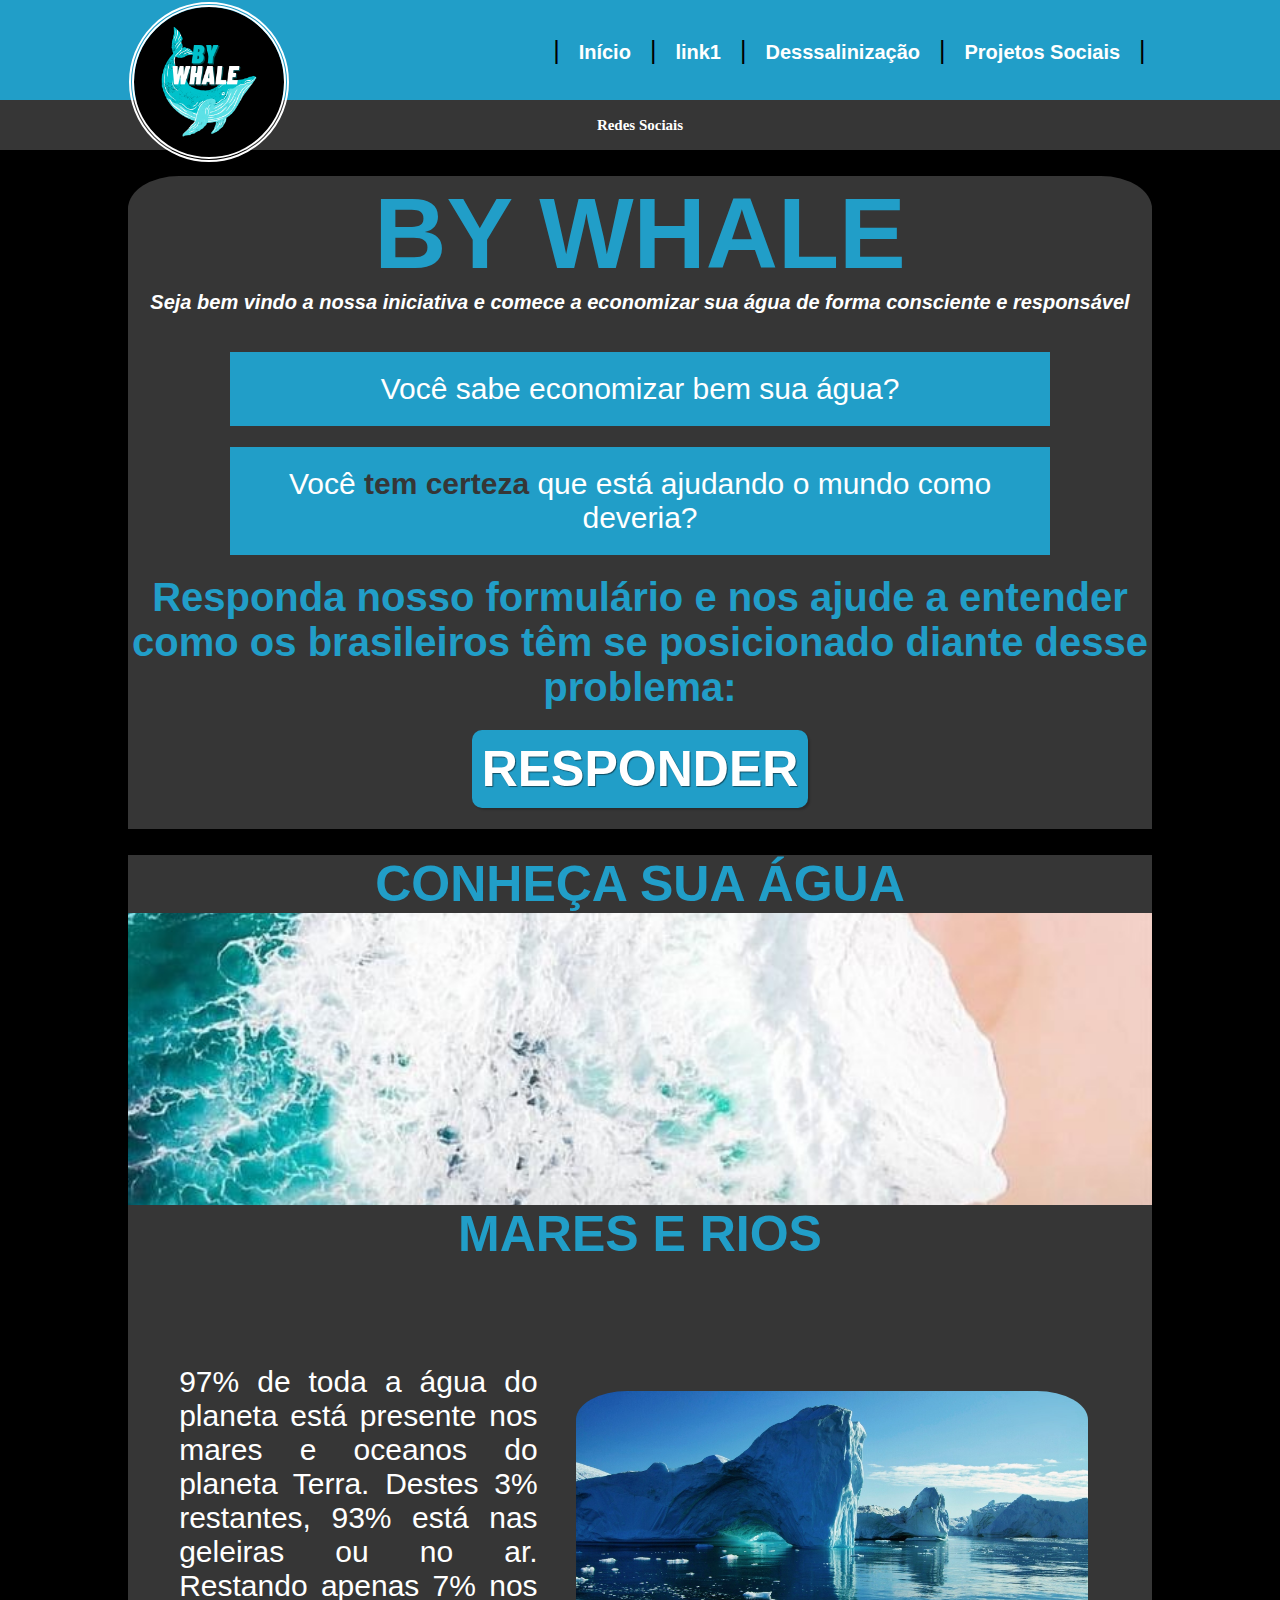
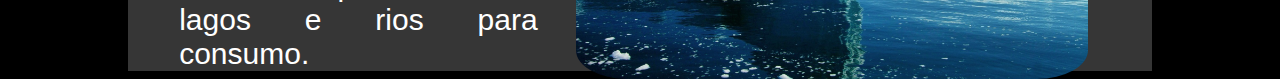
<file: ByWhale/index.html>
<!DOCTYPE html>
<html lang="pt-br">
<head>
    <meta charset="UTF-8">
    <meta http-equiv="X-UA-Compatible" content="IE=edge">
    <meta name="viewport" content="width=device-width, initial-scale=1.0">
    <link rel="stylesheet" href="css/index.css">
    <title>ByWhale</title>
</head>
<!--cabeçalho principal-->
<header class="cabecalho">
    <img src="img/logo.png" alt="agua" class="logo">
    <ul>
        <li><label for="|" class="barra">|</label></li>
        <li><a href="index.html"><strong>Início</strong></a></li>
        <li><label for="|" class="barra">|</label></li>
        <li><a href="links/link1.html"><strong>link1</strong></a></li>
        <li><label for="|" class="barra">|</label></li>
        <li><a href="links/dessalizacao.html"><strong>Desssalinização</strong></a></li>
        <li><label for="|" class="barra">|</label></li>
        <li><a href="links/ProjetosSociais.html"><strong>Projetos Sociais</strong></a></li>
        <li><label for="|" class="barra">|</label></li>
    </ul>
</header>
<!--subcabeçalho-->
<header class="subcabecalho">
    <div class="drop">
        <ul>
            <li><span class="topico"><strong>Redes Sociais</strong></span>
            <ul class="link">
                <li><a href="links/link1.html">link</a></li>
            </ul>
            </li>
        </ul>
    </div>
</header>
<body>
    <div class="corpocima">
        <h1 id="titulo">BY WHALE</h1>
        <h1 id="subtitulo">Seja bem vindo a nossa iniciativa e comece a economizar sua água de forma consciente e responsável</h1>
        <br>
        <div class="form">
            <label>Você sabe economizar bem sua água?</label>
        </div>
        <div class="form">
            <label>Você <strong>tem certeza</strong> que está ajudando o mundo como deveria?</label>
        </div>
        <label id="responda"><strong>Responda nosso formulário e nos ajude a entender como os brasileiros têm se posicionado 
            diante desse problema:</strong></label>
        <br>
        <button class="botao"><a href="form/form.html"><strong>RESPONDER</strong></a></button>
    </div>
    <div class="parallax">
        <div class="corpo">
            <h1><a name="ancora1">CONHEÇA SUA ÁGUA</a></h1>
        </div>
    </div>
    <div class="corpo">
        <h1>MARES E RIOS</h1>
        <div class="alinhamento1">
            <label>97% de toda a água do planeta está presente nos mares e oceanos do planeta Terra. 
                Destes 3% restantes, 93% está nas geleiras ou no ar. Restando apenas 7% nos lagos e rios para consumo.
            </label>
        </div>
        <div>
            
        </div>
            
        
    </div>
    <img src="img/geleira.jpg" alt="encontro" id="geleira">
    
    
    
    
    
    
</body>
</html>
</file>
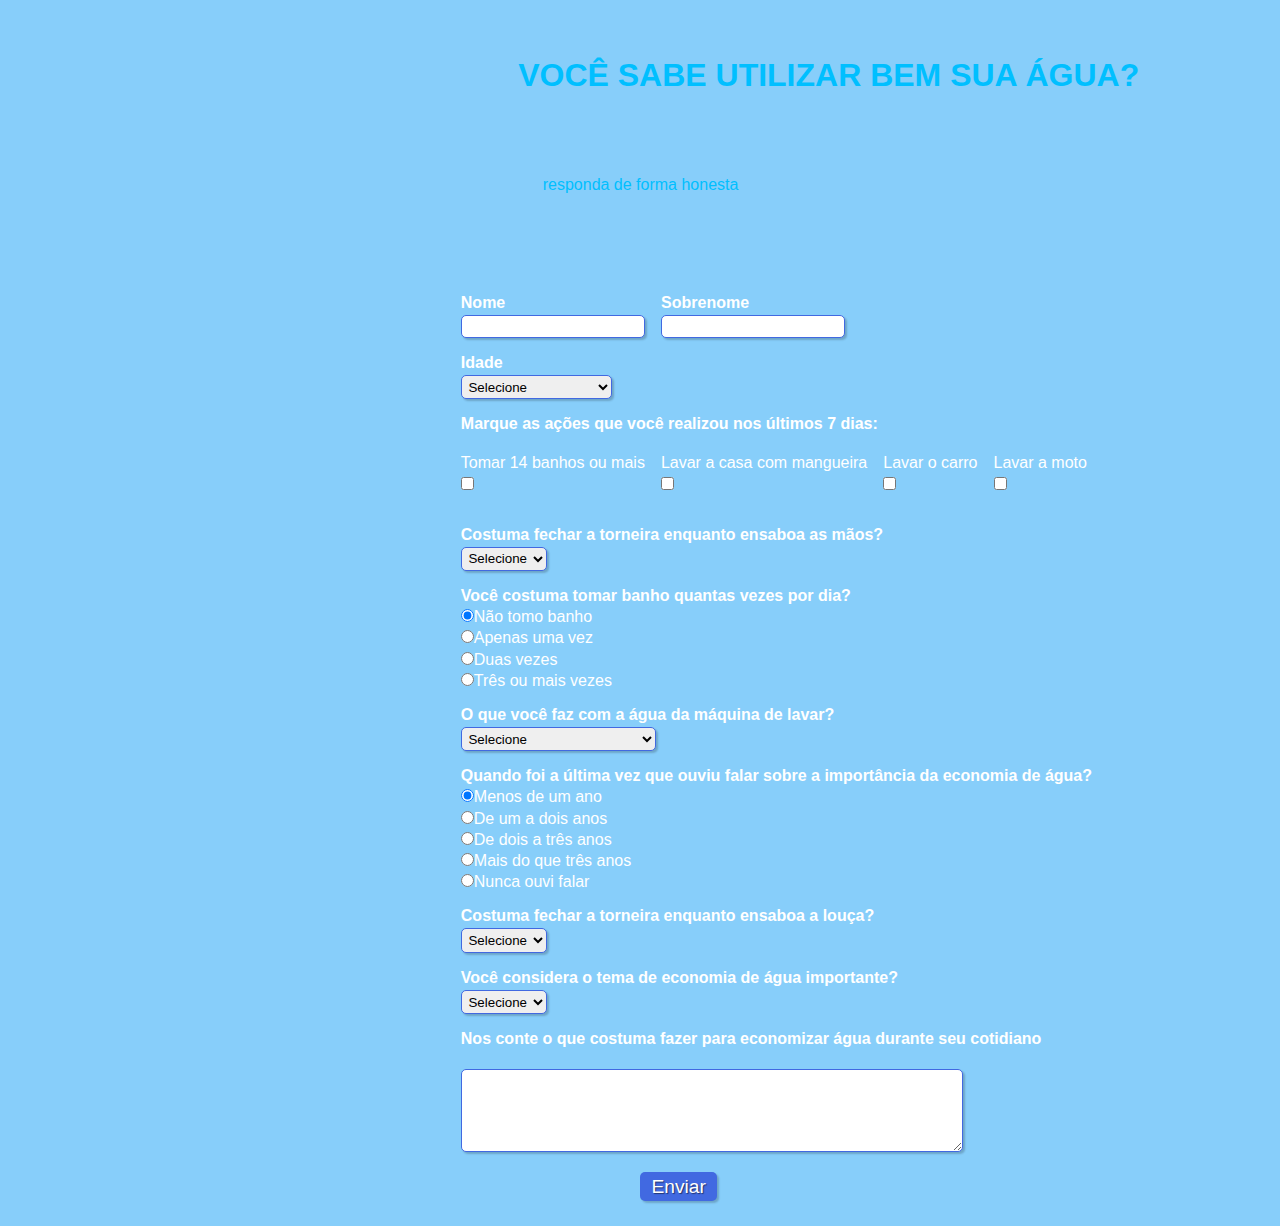
<file: ByWhale/form/form.html>
<!DOCTYPE html>
<html lang="en">
<head>
    <meta charset="UTF-8">
    <meta http-equiv="X-UA-Compatible" content="IE=edge">
    <meta name="viewport" content="width=device-width, initial-scale=1.0">
    <link rel="stylesheet" type="text/css" href="../css/form.css" media="screen">
    <title>Formulário</title>
</head>
<body>
    <!--inicio do cabeçalho-->
    <div>
        <h1 id="titulo">VOCÊ SABE UTILIZAR BEM SUA ÁGUA?</h1>
        <p id="subtitulo">responda de forma honesta</p>
        <br>
    </div>
    <!--fim do cabeçalho-->
    <!--inicio do formulário-->
    <form>
        <!--inicio dos dados pessoais-->
        <fieldset class="grupo">
            <div class="campo">
                <label for="nome"><strong>Nome</strong></label>
                <input type="text" name="nome" id="nome" required>
            </div>
            <div class="campo">
                <label for="sobrenome"><strong>Sobrenome</strong></label>
                <input type="text" name="sobrenome" id="sobrenome" required>
            </div>
        </fieldset>
        <div class="campo">
            <label for="idade"><strong>Idade</strong></label>
            <select name="idade" id="idade">
                <option selected disabled value="">Selecione</option>
                <option>0 a 13 anos</option>
                <option>14 a 17 anos</option>
                <option>18 a 24 anos</option>
                <option>25 a 60 anos</option>
                <option>Mais do que 60 anos</option>
            </select>
        </div>
        <!--fim dos dados pessoais-->
        <!--primeira pergunta do formulario-->
        <fieldset class="grupo">
            <div class="campo">
                <label><strong>Marque as ações que você realizou nos últimos 7 dias:</strong></label>
                <br>
                <div class="campo">
                    <label for="banho">Tomar 14 banhos ou mais</label>
                    <input type="checkbox" name="pergunta1" id="banho">
                </div>
                <div class="campo">
                    <label for="mangueira">Lavar a casa com mangueira</label>
                    <input type="checkbox" name="pergunta1" id="mangueira">
                </div>
                <div class="campo">
                    <label for="carro">Lavar o carro</label>
                    <input type="checkbox" name="pergunta1" id="carro">
                </div>
                <div class="campo">
                    <label for="moto">Lavar a moto</label>
                    <input type="checkbox" name="pergunta1" id="moto">
                </div>
            </div>
        </fieldset>
        <!--segunda pergunta do formulario-->
        <div class="campo">
            <label for="maos"><strong>Costuma fechar a torneira enquanto ensaboa as mãos?</strong></label>
            <select name="pergunta2" id="maos">
                <option selected disabled value="">Selecione</option>
                <option>Sim</option>
                <option>Não</option>
            </select>
        </div>
        <!--terceira pergunta do formulario-->
        <div class="campo">
            <label><strong>Você costuma tomar banho quantas vezes por dia?</strong></label>
            <label for="resposta1">
                <input type="radio" name="pergunta3" id="resposta1" checked>Não tomo banho
            </label>
            <label for="resposta2">
                <input type="radio" name="pergunta3" id="resposta2">Apenas uma vez
            </label>
            <label for="resposta3">
                <input type="radio" name="pergunta3" id="resposta3">Duas vezes
            </label>
            <label for="resposta4">
                <input type="radio" name="pergunta3" id="resposta4">Três ou mais vezes
            </label>
        </div>
        <!--quarta pergunta do formulario-->
        <div class="campo">
            <label for="maquina"><strong>O que você faz com a água da máquina de lavar?</strong></label>
            <select name="pergunta4" id="maquina">
                <option selected disabled value="">Selecione</option>
                <option>Descarto</option>
                <option>Reutilizo</option>
                <option>Não tenho máquina de lavar</option>
            </select>
        </div>
        <!--quinta pergunta do formulario-->
        <div class="campo">
            <label><strong>Quando foi a última vez que ouviu falar sobre a importância da economia de água?</strong></label>
            <label for="resp1">
                <input type="radio" name="pergunta5" id="resp1" checked>Menos de um ano
            </label>
            <label for="resp2">
                <input type="radio" name="pergunta5" id="resp2">De um a dois anos
            </label>
            <label for="resp3">
                <input type="radio" name="pergunta5" id="resp3">De dois a três anos
            </label>
            <label for="resp4">
                <input type="radio" name="pergunta5" id="resp4">Mais do que três anos
            </label>
            <label for="resp5">
                <input type="radio" name="pergunta5" id="resp5">Nunca ouvi falar
            </label>
        </div>
        <!--sexta pergunta do formulario-->
        <div class="campo">
            <label for="louça"><strong>Costuma fechar a torneira enquanto ensaboa a louça?</strong></label>
            <select name="pergunta6" id="louça">
                <option selected disabled value="">Selecione</option>
                <option>Sim</option>
                <option>Não</option>
            </select>
        </div>
        <!--setima pergunta do formulario-->
        <div class="campo">
            <label for="importante"><strong>Você considera o tema de economia de água importante?</strong></label>
            <select name="pergunta7" id="importante">
                <option selected disabled value="">Selecione</option>
                <option>Sim</option>
                <option>Não</option>
            </select>
        </div>
        <!--solução-->
        <div class="campo">
            <label for="caixatexto"><strong>Nos conte o que costuma fazer para economizar água durante seu cotidiano</strong></label>
            <br>
            <textarea name="caixatexto" id="caixatexto" cols="60" rows="5"></textarea>
        </div>
            <button type="submit" class="botao">Enviar</button>
        </div>
        <br><br><br>
    </form>
        
    
</body>
</html>
</file>
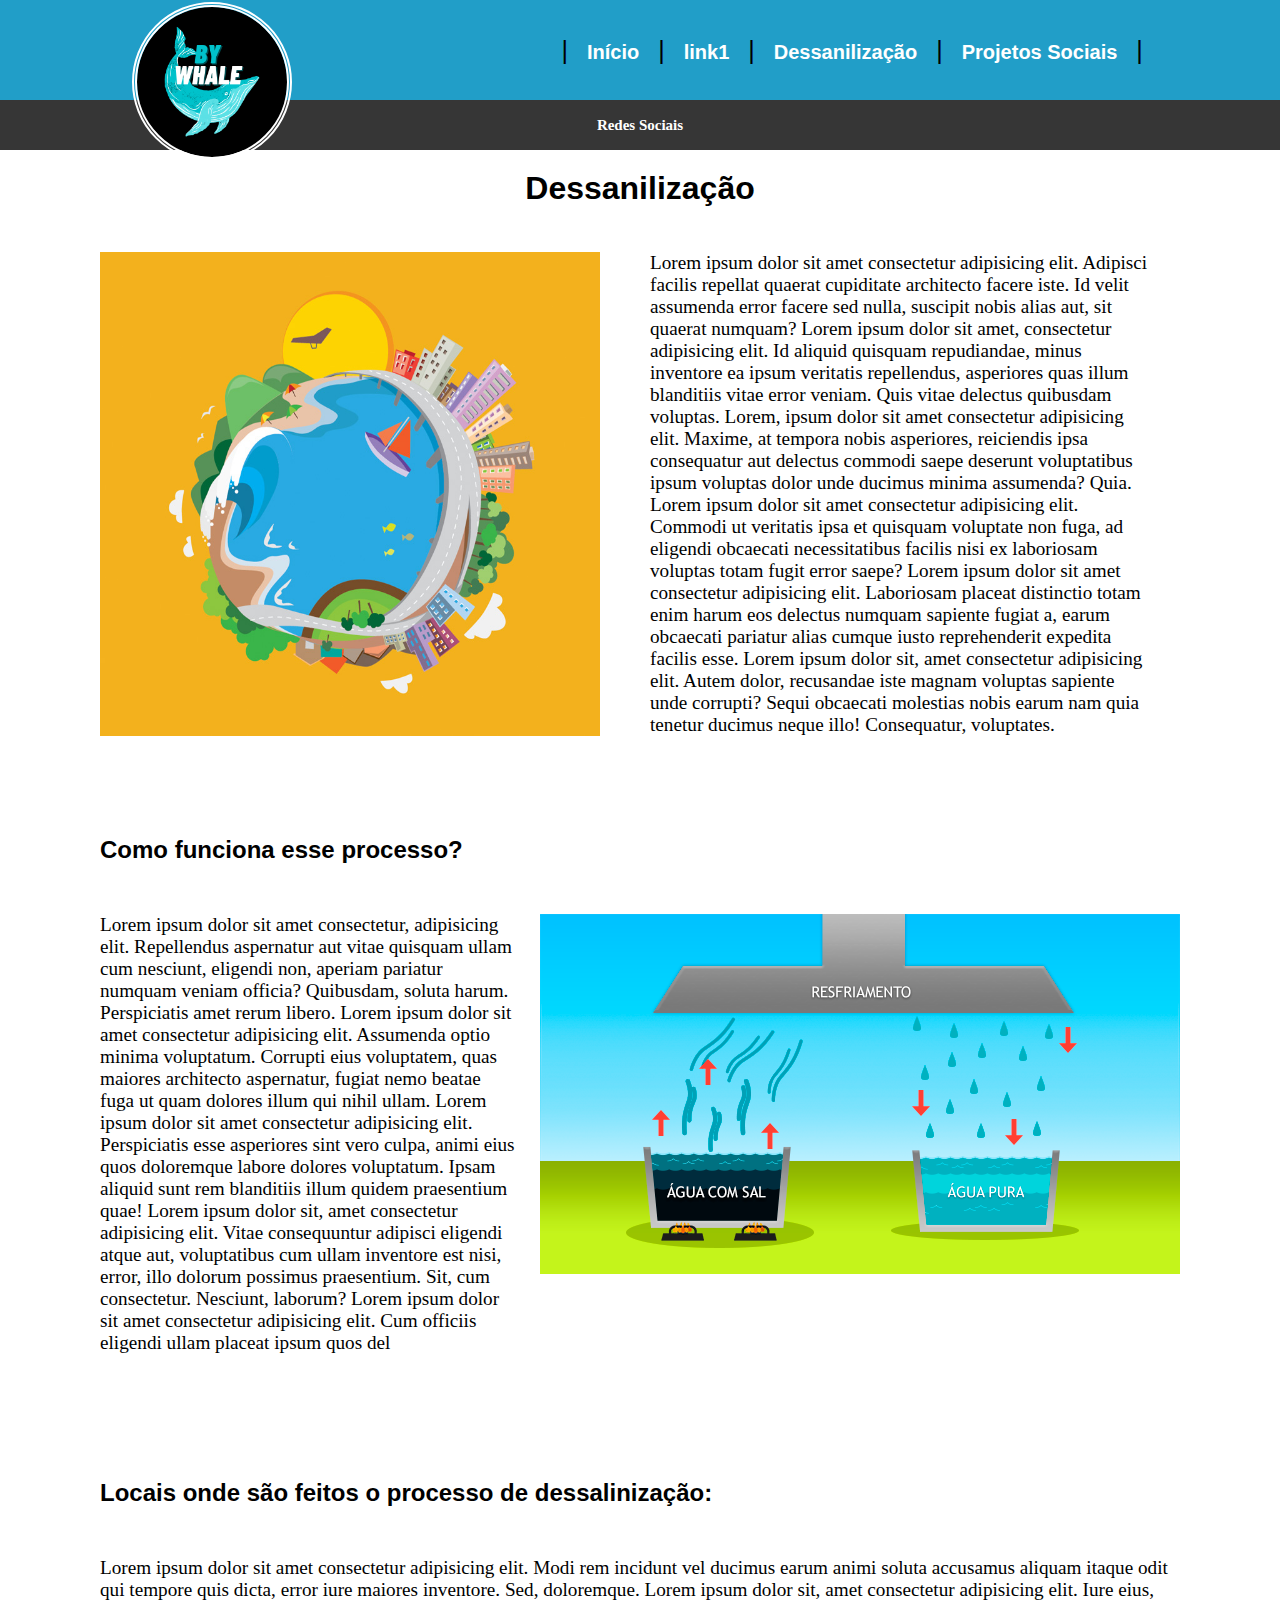
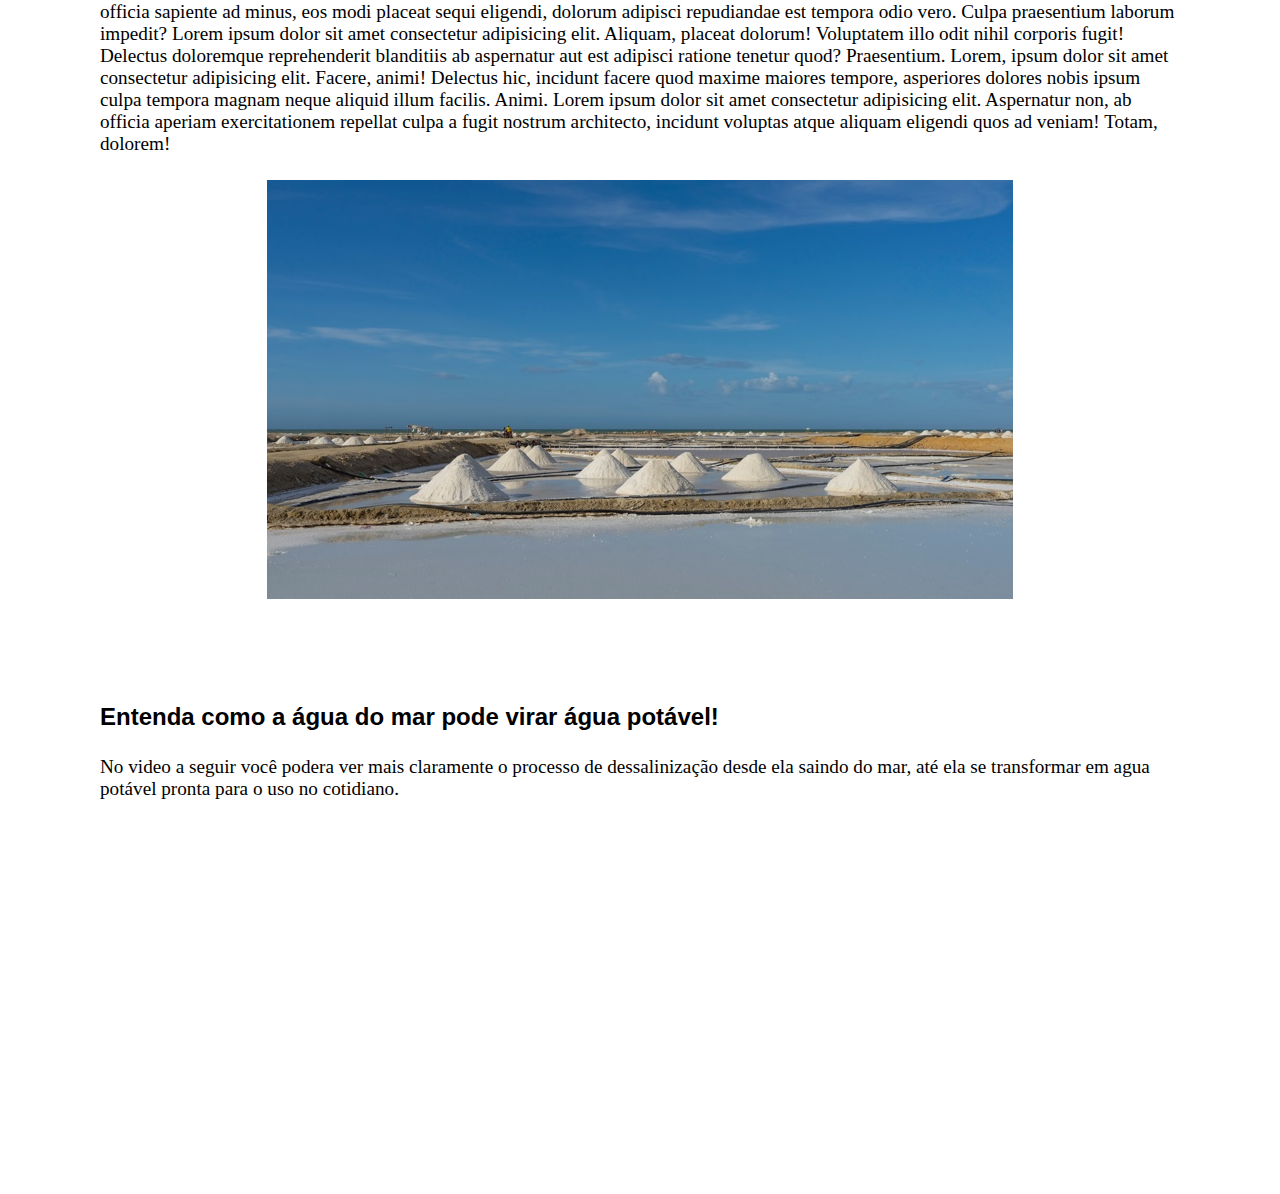
<file: ByWhale/links/dessalizacao.html>
<!DOCTYPE html>
<html lang="pt-br">
<head>
    <meta charset="UTF-8">
    <meta http-equiv="X-UA-Compatible" content="IE=edge">
    <meta name="viewport" content="width=device-width, initial-scale=1.0">
    <title>dessalinização</title>
    <link rel="stylesheet" href="../css/dessalizacao.css">
</head>
<body>
    <!--cabeçalho principal-->
    <header class="cabecalho">
        <img src="../img/logo.png" alt="agua" class="logo">
        <ul>
            <li><label for="|" class="barra">|</label></li>
            <li><a href="../index.html"><strong>Início</strong></a></li>
            <li><label for="|" class="barra">|</label></li>
            <li><a href="links/link1.html"><strong>link1</strong></a></li>
            <li><label for="|" class="barra">|</label></li>
            <li><a href="dessalizacao.html"><strong>Dessanilização</strong></a></li>
            <li><label for="|" class="barra">|</label></li>
            <li><a href="ProjetosSociais.html"><strong>Projetos Sociais</strong></a></li>
            <li><label for="|" class="barra">|</label></li>
        </ul>
    </header>
    <div class="subcabecalho">
        <div class="drop">
            <ul>
                <li><span class="topico"><strong>Redes Sociais</strong></span>
                <ul class="link">
                    <li><a href="#">Instagram</a></li>
                    <li><a href="#">Facebook</a></li>
                    <li><a href="#">Twitter</a></li>
                </ul>
                </li>
            </ul>
        </div>
    </div>

    <div class="titulo">
        <h1>Dessanilização</h1>
    </div>

    <main>
        <div class="principal">
            <img class="img-principal" src="../img/terra-agua.jpg" alt="">
            <p class="texto-principal">   Lorem ipsum dolor sit amet consectetur adipisicing elit. Adipisci facilis repellat quaerat cupiditate architecto facere iste. Id velit assumenda error facere sed nulla, suscipit nobis alias aut, sit quaerat numquam? Lorem ipsum dolor sit amet, consectetur adipisicing elit. Id aliquid quisquam repudiandae, minus inventore ea ipsum veritatis repellendus, asperiores quas illum blanditiis vitae error veniam. Quis vitae delectus quibusdam voluptas. Lorem, ipsum dolor sit amet consectetur adipisicing elit. Maxime, at tempora nobis asperiores, reiciendis ipsa consequatur aut delectus commodi saepe deserunt voluptatibus ipsum voluptas dolor unde ducimus minima assumenda? Quia. Lorem ipsum dolor sit amet consectetur adipisicing elit. Commodi ut veritatis ipsa et quisquam voluptate non fuga, ad eligendi obcaecati necessitatibus facilis nisi ex laboriosam voluptas totam fugit error saepe? Lorem ipsum dolor sit amet consectetur adipisicing elit. Laboriosam placeat distinctio totam enim harum eos delectus numquam sapiente fugiat a, earum obcaecati pariatur alias cumque iusto reprehenderit expedita facilis esse. Lorem ipsum dolor sit, amet consectetur adipisicing elit. Autem dolor, recusandae iste magnam voluptas sapiente unde corrupti? Sequi obcaecati molestias nobis earum nam quia tenetur ducimus neque illo! Consequatur, voluptates.</p>
        </div>
        
        <article class="artigo2">
            <div class="artigo2-titulo">
                <h2>Como funciona esse processo?</h2>
            </div>
            <div class="artigo2-alinhamento">
                <div>
                    <p class="artigo2-texto">Lorem ipsum dolor sit amet consectetur, adipisicing elit. Repellendus aspernatur aut vitae quisquam ullam cum nesciunt, eligendi non, aperiam pariatur numquam veniam officia? Quibusdam, soluta harum. Perspiciatis amet rerum libero. Lorem ipsum dolor sit amet consectetur adipisicing elit. Assumenda optio minima voluptatum. Corrupti eius voluptatem, quas maiores architecto aspernatur, fugiat nemo beatae fuga ut quam dolores illum qui nihil ullam. Lorem ipsum dolor sit amet consectetur adipisicing elit. Perspiciatis esse asperiores sint vero culpa, animi eius quos doloremque labore dolores voluptatum. Ipsam aliquid sunt rem blanditiis illum quidem praesentium quae! Lorem ipsum dolor sit, amet consectetur adipisicing elit. Vitae consequuntur adipisci eligendi atque aut, voluptatibus cum ullam inventore est nisi, error, illo dolorum possimus praesentium. Sit, cum consectetur. Nesciunt, laborum? Lorem ipsum dolor sit amet consectetur adipisicing elit. Cum officiis eligendi ullam placeat ipsum quos del</p>
                </div>
                <div class="artigo2-img">
                    <img src="../img/img-dessalizacao/destilação.png" alt="">
                </div>
            </div>
        </article>

        <article class="artigo3">
            <h2 class="artigo3-titulo">Locais onde são feitos o processo de dessalinização:</h2>
            <div class="artigo3-texto">
                <p>Lorem ipsum dolor sit amet consectetur adipisicing elit. Modi rem incidunt vel ducimus earum animi soluta accusamus aliquam itaque odit qui tempore quis dicta, error iure maiores inventore. Sed, doloremque. Lorem ipsum dolor sit, amet consectetur adipisicing elit. Iure eius, officia sapiente ad minus, eos modi placeat sequi eligendi, dolorum adipisci repudiandae est tempora odio vero. Culpa praesentium laborum impedit? Lorem ipsum dolor sit amet consectetur adipisicing elit. Aliquam, placeat dolorum! Voluptatem illo odit nihil corporis fugit! Delectus doloremque reprehenderit blanditiis ab aspernatur aut est adipisci ratione tenetur quod? Praesentium. Lorem, ipsum dolor sit amet consectetur adipisicing elit. Facere, animi! Delectus hic, incidunt facere quod maxime maiores tempore, asperiores dolores nobis ipsum culpa tempora magnam neque aliquid illum facilis. Animi. Lorem ipsum dolor sit amet consectetur adipisicing elit. Aspernatur non, ab officia aperiam exercitationem repellat culpa a fugit nostrum architecto, incidunt voluptas atque aliquam eligendi quos ad veniam! Totam, dolorem!</p>
            </div>
            <div class="artigo3-img">
                <img src="../img/img-dessalizacao/local-dessalinizacao.jpg" alt="">
            </div>
        </article>

        <article class="artigo4">
            <h2 class="artigo4-titulo">Entenda como a água do mar pode virar água potável!</h2>
            <div class="artigo4-texto">
                <p>No video a seguir você podera ver mais claramente o processo de dessalinização desde ela saindo do mar, até ela se transformar em agua potável pronta para o uso no cotidiano.</p>
            </div>
            <div class="artigo4-video">
                <iframe width="560" height="315" src="https://www.youtube.com/embed/IeQJljehqY4" title="YouTube video player" frameborder="0" allow="accelerometer; autoplay; clipboard-write; encrypted-media; gyroscope; picture-in-picture" allowfullscreen></iframe>
            </div>
        </article>
    </main>
</body>
</html>
</file>
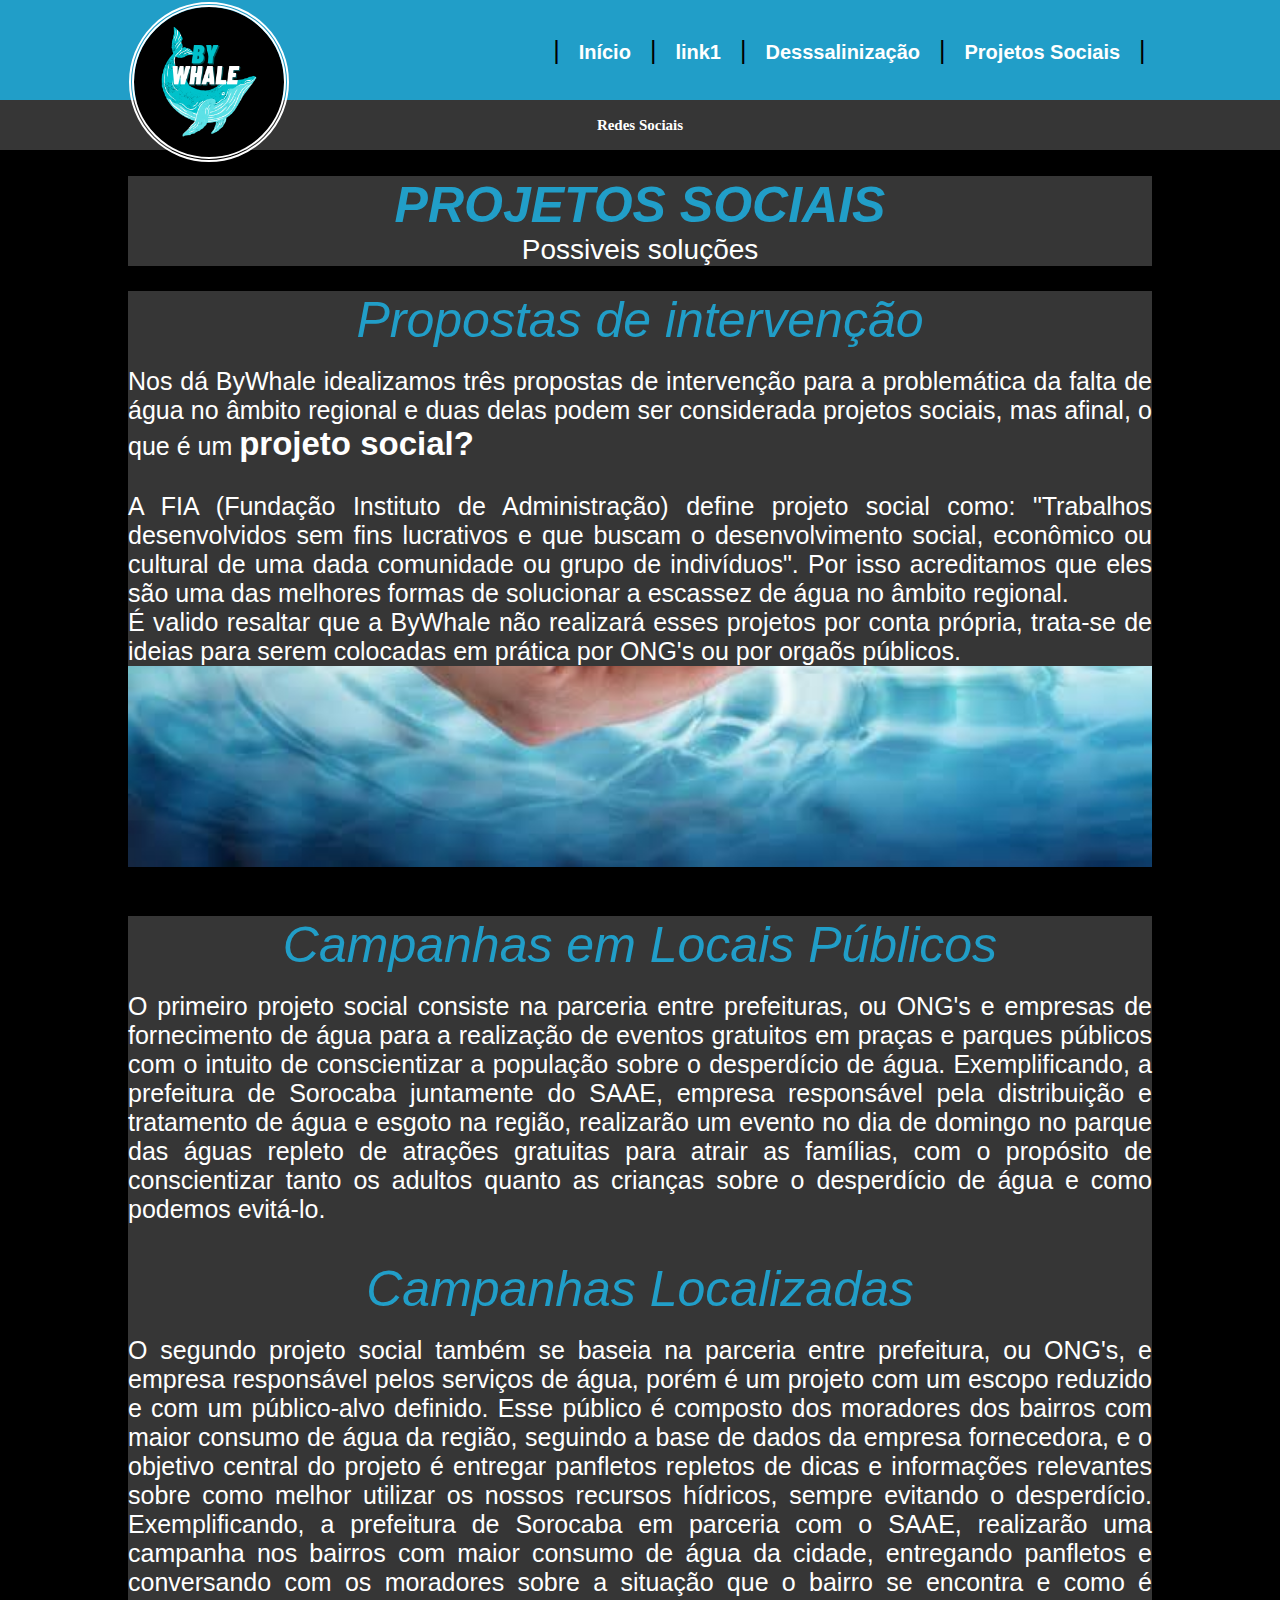
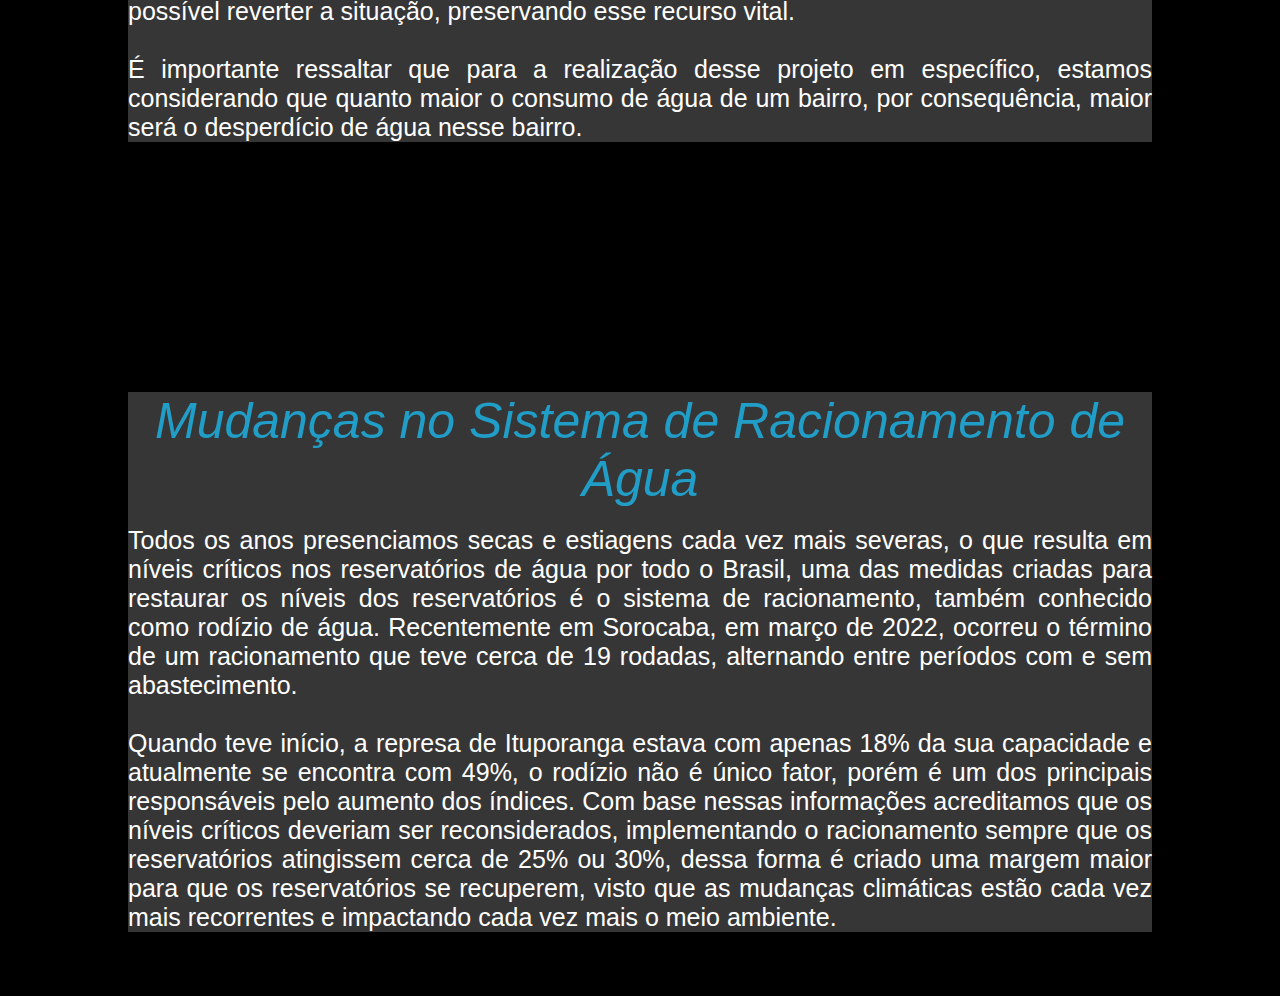
<file: ByWhale/links/ProjetosSociais.html>
<!DOCTYPE html>
<html lang="en">
<head>
    <meta charset="UTF-8">
    <meta http-equiv="X-UA-Compatible" content="IE=edge">
    <meta name="viewport" content="width=device-width, initial-scale=1.0">
    <title>Projetos Sociais</title>
    <link rel="stylesheet" href="../css/ProjetosSociais.css">
</head>
<!--Cabeçalho principal-->
<header class="cabecalho">
    <img src="../img/logo.png" alt="agua" class="logo">
    <ul>
        <li><label for="|" class="barra">|</label></li>
        <li><a href="../index.html"><strong>Início</strong></a></li>
        <li><label for="|" class="barra">|</label></li>
        <li><a href="link1.html"><strong>link1</strong></a></li>
        <li><label for="|" class="barra">|</label></li>
        <li><a href="dessalizacao.html"><strong>Desssalinização</strong></a></li>
        <li><label for="|" class="barra">|</label></li>
        <li><a href="ProjetosSociais.html"><strong>Projetos Sociais</strong></a></li>
        <li><label for="|" class="barra">|</label></li>
    </ul>
</header>

<!--Subcabeçalho-->
<header class="subcabecalho">
    <div class="drop">
        <ul>
            <li><span class="topico"><strong>Redes Sociais</strong></span>
            <ul class="link">
                <li><a href="https://github.com/CauaPalugan/ByWhale">Projeto no GitHub</a></li>
            </ul>
            </li>
        </ul>
    </div>
</header>

<!--Corpo-->
<body>  
        <div class="corpo1">
            <header class="titulo"><strong>PROJETOS SOCIAIS</strong></header>
            <header id="subtitulo">Possiveis soluções</header>
        </div>
        <div class="corpo1">
            <header class="titulo">Propostas de intervenção</header>
            <br>
            <label>Nos dá ByWhale idealizamos três propostas de intervenção para a problemática da falta 
            de água no âmbito regional e duas delas podem ser considerada projetos sociais, mas afinal, o que é um 
            <strong class="negrito">projeto social?</strong> 
            <br><br> 
            A FIA (Fundação Instituto de Administração) define projeto social 
            como: "Trabalhos desenvolvidos sem fins lucrativos e que buscam o desenvolvimento social, econômico ou 
            cultural de uma dada comunidade ou grupo de indivíduos". Por isso acreditamos que eles são uma das melhores 
            formas de solucionar a escassez de água no âmbito regional. <br>É valido resaltar que a ByWhale não realizará
            esses projetos por conta própria, trata-se de ideias para serem colocadas em prática por ONG's ou por orgaõs públicos.
            
            </label>
        </div>

<!--Primeiro Parallax-->
<div id="parallax1"> 
</div>
        
    <div class="corpo2"> 
        <header class="titulo">Campanhas em Locais Públicos</header>
        <br>
        <label>O primeiro projeto social consiste na parceria entre prefeituras, ou ONG's e empresas de fornecimento de água para a realização de eventos gratuitos em praças e parques públicos 
        com o intuito de conscientizar a população sobre o desperdício de água. Exemplificando, a prefeitura de Sorocaba juntamente do SAAE, empresa responsável pela distribuição e 
        tratamento de água e esgoto na região, realizarão um evento no dia de domingo no parque das águas repleto de atrações gratuitas para atrair as famílias, com o propósito de 
        conscientizar tanto os adultos quanto as crianças sobre o desperdício de água e como podemos evitá-lo. 
        </label>
    </div>
    
 <div class="corpo2">
    <br>
    <br>
    <header class="titulo">Campanhas Localizadas</header>
    <br>
    <label>O segundo projeto social também se baseia na parceria entre prefeitura, ou ONG's, e empresa responsável pelos serviços de água, porém é um projeto com um escopo reduzido e com um 
        público-alvo definido. Esse público é composto dos moradores dos bairros com maior consumo de água da região, seguindo a base de dados da empresa fornecedora, e o objetivo 
        central do projeto é entregar panfletos repletos de dicas e informações relevantes sobre como melhor utilizar os nossos recursos hídricos, sempre evitando o desperdício. 
        Exemplificando, a prefeitura de Sorocaba em parceria com o SAAE, realizarão uma campanha nos bairros com maior consumo de água da cidade, entregando panfletos e conversando 
        com os moradores sobre a situação que o bairro se encontra e como é possível reverter a situação, preservando esse recurso vital.
        <br><br>
        É importante ressaltar que para a realização desse projeto em específico, estamos considerando que quanto maior o consumo de água de um bairro, por consequência, maior será
        o desperdício de água nesse bairro.
    </label>
 </div>

<!--Segundo Parallax-->
<div id="parallax2">
</div>

<div class="corpo3">
    <header class="titulo">Mudanças no Sistema de Racionamento de Água</header>
    <br>
    <label>
        Todos os anos presenciamos secas e estiagens cada vez mais severas, o que resulta em níveis críticos nos reservatórios de água por todo o Brasil, uma das medidas criadas para 
        restaurar os níveis dos reservatórios é o sistema de racionamento, também conhecido como rodízio de água. Recentemente em Sorocaba, em março de 2022, ocorreu o término de um 
        racionamento que teve cerca de 19 rodadas, alternando entre períodos com e sem abastecimento. 
        <br>
        <br>
        Quando teve início, a represa de Ituporanga estava com apenas 18% da sua capacidade e atualmente se encontra com 49%, o rodízio não é único fator, porém é um dos principais 
        responsáveis pelo aumento dos índices. Com base nessas informações acreditamos que os níveis críticos deveriam ser reconsiderados, implementando o racionamento sempre que os 
        reservatórios atingissem cerca de 25% ou 30%, dessa forma é criado uma margem maior para que os reservatórios se recuperem, visto que as mudanças climáticas estão cada vez mais 
        recorrentes e impactando cada vez mais o meio ambiente.
    </label>

</div>

</body>
</html>
</file>
<file: ByWhale/css/index.css>
*{
    margin: 0;
    padding: 0;
}
header.cabecalho{
    background-color: #219ec8;
    min-height: 100px;
    max-height: 100px;
    display: flex;
    align-items: center;
    justify-content: space-around;
}
.logo{
    border-radius: 50%;
    width: auto;
    height: 150px;
    outline: white;
    outline-width: 5px;
    outline-style: double;
    margin-top: 5%;
}
.cabecalho li{
    display: inline-block;
}
.cabecalho a{
    color: white;
    padding: 25px 15px;
    font-size: 20px;
    font-family: sans-serif;
    text-decoration: none;
}
.barra{
    font-family: sans-serif;
    font-size: 25px;
}
header.subcabecalho{
    background-color: #363636;
    min-height: 50px;
    align-items: center;
    justify-content: space-around;
    display: flex;
}
.drop{
    position: relative;
    display: inline-block;
    cursor: pointer;
}
.drop ul{
    list-style-type: none;
}
.topico{
    text-decoration: none;
    color: white;
    padding: 16px 10px;
    border: none;
    font-size: 15px;
}
.link{
    display: none;
    position: absolute;
    padding: 16px 10px;
    border: none;
}
.link a{
    color: white;
    text-decoration: none;
    font-family: sans-serif;
    font-size: 12px;
    padding: 16px 10px;
}
.drop:hover .topico{
    background-color: #219ec8;
    min-width: 100px;
    display: block;
}
.drop:hover .link{
    display: block;
    background-color: #219ec8;
    min-width: 100px;
    text-decoration: none;
}
body{
    background-color: black;
}
#titulo{
    color: #219ec8;
    font-size: 100px;
    font-style: normal;
    font-family: sans-serif;
}
#subtitulo{
    color: white;
    font-size: 20px;
    font-style: italic;
    font-family: sans-serif;
}
.form{
    background-color: #219ec8;
    margin-top: 2%;
    margin-bottom: 2%;
    margin-left: 10%;
    margin-right: 10%;
    text-align: center;
    padding: 20px;
}
.parallax{
    background-image: url("../img/agua.jpg");
    min-height: 350px;
    background-attachment: fixed;
    background-position: center;
    background-repeat: no-repeat;
    background-size: cover;
    background-size: 80%;
}
.corpocima{
    background-color: #363636;
    margin-top: 2%;
    margin-left: 10%;
    margin-right: 10%;
    margin-bottom: 2%;
    text-align: center;
    border-top-left-radius: 5%;
    border-top-right-radius: 5%;
}
.corpocima label{
    color: white;
    font-size: 30px;
    font-family: sans-serif;
}
.form strong{
    color: #363636;
}
.corpo{
    background-color: #363636;
    margin-top: 0%;
    margin-left: 10%;
    margin-right: 10%;
    text-align: center;
    margin-bottom: 0%;
}
.corpo label{
    color: white;
    font-size: 30px;
    font-family: sans-serif;
}
.corpo h1{
    color: #219ec8;
    font-size: 50px;
    font-family: sans-serif;

}
#responda{
    font-size: 40px;
    color: #219ec8;
}
.botao{
    background-color: #219ec8;
    font-size: 50px;
    box-shadow: 2px 2px 2px rgba(0,0,0,0.2);
    text-shadow: 1px 1px 1px rgba(0,0,0,0.5);
    position: relative;
    border: 0;
    padding: 10px 10px;
    margin-top: 2%;
    border-radius: 10px;
    cursor: pointer;
    margin-bottom: 2%;
}
.botao a{
    text-decoration: none;
    color: white;
}
.alinhamento1{
    text-align: justify;
    margin-left: 5%;
    margin-right: 60%;
    margin-top: 10%;
    margin-bottom: 2%;
}
#geleira{
    display: block;
    margin-top: -300px;
    margin-left: 45%;
    border-radius: 10%;
    width: 40%;
}
</file>
<file: ByWhale/css/form.css>
*{
    margin: 0;
    padding: 0;
}
#titulo {
    font-family: sans-serif;
    color: #00BFFF;
    margin: 7%;
}
#subtitulo {
    font-family: sans-serif;
    color: #00BFFF;
    margin: 10%;
}
fieldset {
    border: 0;
}
body {
    background-color: #87CEFA;
    font-family: sans-serif;
    font-size: 1em;
    color: black;
    margin-left: 36%;
    margin-top: 2%;
    justify-content: center;
}
input, select, textarea, button {
    border-radius: 5px;
}
.campo {
    margin-bottom: 1em;
}
.campo label {
    margin-bottom: 0.2em;
    color: white;
    display: block;
}
fieldset.grupo .campo {
    float: left;
    margin-right: 1em;
}
.campo input[type="text"], .campo select, .campo textarea {
    padding: 0.2em;
    border: 1px solid #4169E1;
    box-shadow: 2px 2px 2px rgba(0,0,0,0.2);
}
.campo select option {
    padding-right: 1em;
}
.campo input:focus, .campo select:focus, .campo textarea:focus {
    background: #DCDCDC;
}
.botao {
    font-size: 1.2em;
    background: #4169E1;
    border: 0;
    margin-bottom: 1em;
    color: white;
    padding: 0.2em 0.6em;
    box-shadow: 2px 2px 2px rgba(0,0,0,0.2);
    text-shadow: 1px 1px 1px rgba(0,0,0,0.5);
    position: absolute;
    left: 50%;
    margin-right: -50%;
    transform: -50%, -50%;
}
.botao:hover {
    background: #DCDCDC;
    box-shadow: inset 2px 2px 2px rgba(0,0,0,0.2);
    text-shadow: none;
}
</file>
<file: ByWhale/css/dessalizacao.css>
*{
    margin: 0;
    padding: 0;
}
header.cabecalho{
    background-color: #219ec8;
    min-height: 100px;
    max-height: 100px;
    display: flex;
    align-items: center;
    justify-content: space-around;
}
.logo{
    border-radius: 50%;
    width: auto;
    height: 150px;
    outline: white;
    outline-width: 5px;
    outline-style: double;
    margin-top: 5%;
}
.cabecalho li{
    display: inline-block;
}
.cabecalho a{
    color: white;
    padding: 25px 15px;
    font-size: 20px;
    font-family: sans-serif;
    text-decoration: none;
}
.barra{
    font-family: sans-serif;
    font-size: 25px;
}

.subcabecalho{
    background-color: #363636;
    min-height: 50px;
    align-items: center;
    justify-content: space-around;
    display: flex;
}

.drop{
    position: relative;
    display: inline-block;
    cursor: pointer;
}

.drop ul{
    list-style-type: none;
}

.topico{
    text-decoration: none;
    color: white;
    padding: 16px 10px;
    border: none;
    font-size: 15px;
}

.link{
    display: none;
    position: absolute;
    padding: 16px 10px;
    border: none;
}

.link a{
    color: white;
    text-decoration: none;
    font-family: sans-serif;
    font-size: 12px;
    padding: 16px 10px;
    
}

.drop:hover .topico{
    background-color: #219ec8;
    min-width: 100px;
    display: block;
}

.drop:hover .link{
    display: block;
    background-color: #219ec8;
    min-width: 100px;
    text-decoration: none;
}

.drop:hover .link li{
    padding: 10px;
}

.drop:hover .link li:hover{
    text-decoration: underline;
}

.titulo{
    font-family: Verdana, Geneva, Tahoma, sans-serif;
    text-align: center;
    padding: 20px;
}

.principal{
    display: flex;
    flex-direction: row;
}

.img-principal{
    width: 500px;
    padding: 25px;
    padding-left: 100px;
}

.texto-principal{
    padding: 25px;
    margin-right: 100px;
    font-size: 1.2em;
}

.artigo2{
    padding-top: 50px;
    padding-bottom: 50px;
}

.artigo2-titulo{
    padding: 25px;
    padding-left: 100px;
    font-family: Verdana, Geneva, Tahoma, sans-serif;
    padding-bottom: 50px;
}

.artigo2-alinhamento{
    display: flex;
    flex-direction: row;
}

.artigo2-texto{
    padding-left: 100px;
    font-size: 1.2em;
    padding-right: 25px;
}

.artigo2-img{
    padding-right: 100px;
}

.artigo3{
    padding-top: 50px;
    padding-bottom: 50px;
}

.artigo3-titulo{
    padding: 25px;
    padding-left: 100px;
    font-family: Verdana, Geneva, Tahoma, sans-serif;
    padding-bottom: 50px;
}

.artigo3-texto{
    padding-left: 100px;
    padding-right: 100px;
    font-size: 1.2em;
}

.artigo3-img{
    text-align: center;
    padding-top: 25px;
}

.artigo4{
    padding-top: 25px;
    padding-bottom: 50px;
}

.artigo4-titulo{
    padding: 25px;
    padding-left: 100px;
    font-family: Verdana, Geneva, Tahoma, sans-serif;
    padding-bottom: 25px;
}

.artigo4-texto{
    padding-left: 100px;
    padding-right: 100px;
    font-size: 1.2em;
}

.artigo4-video{
    padding-top: 25px;
    text-align: center;
}
</file>
<file: ByWhale/css/ProjetosSociais.css>
*{
    margin: 0;
    padding: 0;
}
header.cabecalho{
    background-color: #219ec8;
    min-height: 100px;
    max-height: 100px;
    display: flex;
    align-items: center;
    justify-content: space-around;
}
.logo{
    border-radius: 50%;
    width: auto;
    height: 150px;
    outline: white;
    outline-width: 5px;
    outline-style: double;
    margin-top: 5%;
}
.cabecalho li{
    display: inline-block;
}
.cabecalho a{
    color: white;
    padding: 25px 15px;
    font-size: 20px;
    font-family: sans-serif;
    text-decoration: none;
}
.barra{
    font-family: sans-serif;
    font-size: 25px;
}
header.subcabecalho{
    background-color: #363636;
    min-height: 50px;
    align-items: center;
    justify-content: space-around;
    display: flex;
}
.drop{
    position: relative;
    display: inline-block;
    cursor: pointer;
}
.drop ul{
    list-style-type: none;
}
.topico{
    text-decoration: none;
    color: white;
    padding: 16px 10px;
    border: none;
    font-size: 15px;
}
.link{
    display: none;
    position: absolute;
    padding: 16px 10px;
    border: none;
}
.link a{
    color: white;
    text-decoration: none;
    font-family: sans-serif;
    font-size: 12px;
    padding: 16px 10px;
}
.drop:hover .topico{
    background-color: #219ec8;
    min-width: 100px;
    display: block;
}
.drop:hover .link{
    display: block;
    background-color: #219ec8;
    min-width: 100px;
    text-decoration: none;
}
body{
    background-color:black;
}
.titulo{
    color: #219ec8;
    font-size: 50px;
    font-style: oblique;
    font-family: sans-serif;
    text-align: center;
}
#subtitulo{
    color: white;
    font-size: 28px;
    font-family: sans-serif;
    text-align: center;
}
#parallax1{
    background-image: url("../img/imagem\ água\ .jpg");
    min-height: 250px;
    background-attachment: fixed;
    background-position:center;
    background-repeat: no-repeat;
    background-size:80%;
}
#parallax2{
    background-image: url("../img/foto\ parque\ das\ águas.jpg");
    min-height: 250px;
    background-attachment: fixed;
    background-position:center;
    background-repeat: no-repeat;
    background-size: 80%;
}
.corpo1{
    background-color: #363636;
    margin-top: 2%;
    margin-left: 10%;
    margin-right: 10%;
    text-align: justify;
}
.corpo2{
    background-color: #363636;
    margin-top: 0%;
    margin-left: 10%;
    margin-right: 10%;
    text-align: justify;
}
.corpo3{
    background-color: #363636;
    margin-top: 0%;
    margin-bottom: 5%;
    margin-left: 10%;
    margin-right: 10%;
    text-align: justify;
}

.corpo1 label{
    color: white;
    font-size: 25px;
    font-family: sans-serif;
    text-align: justify;
    
}
.corpo2 label{
    color: white;
    font-size: 25px;
    font-family: sans-serif;
    text-align: justify;
    
}
.corpo3 label{
    color: white;
    font-size: 25px;
    font-family: sans-serif;
    text-align: justify;
}
strong.negrito {
    font-size:33px;
    
}
</file>
